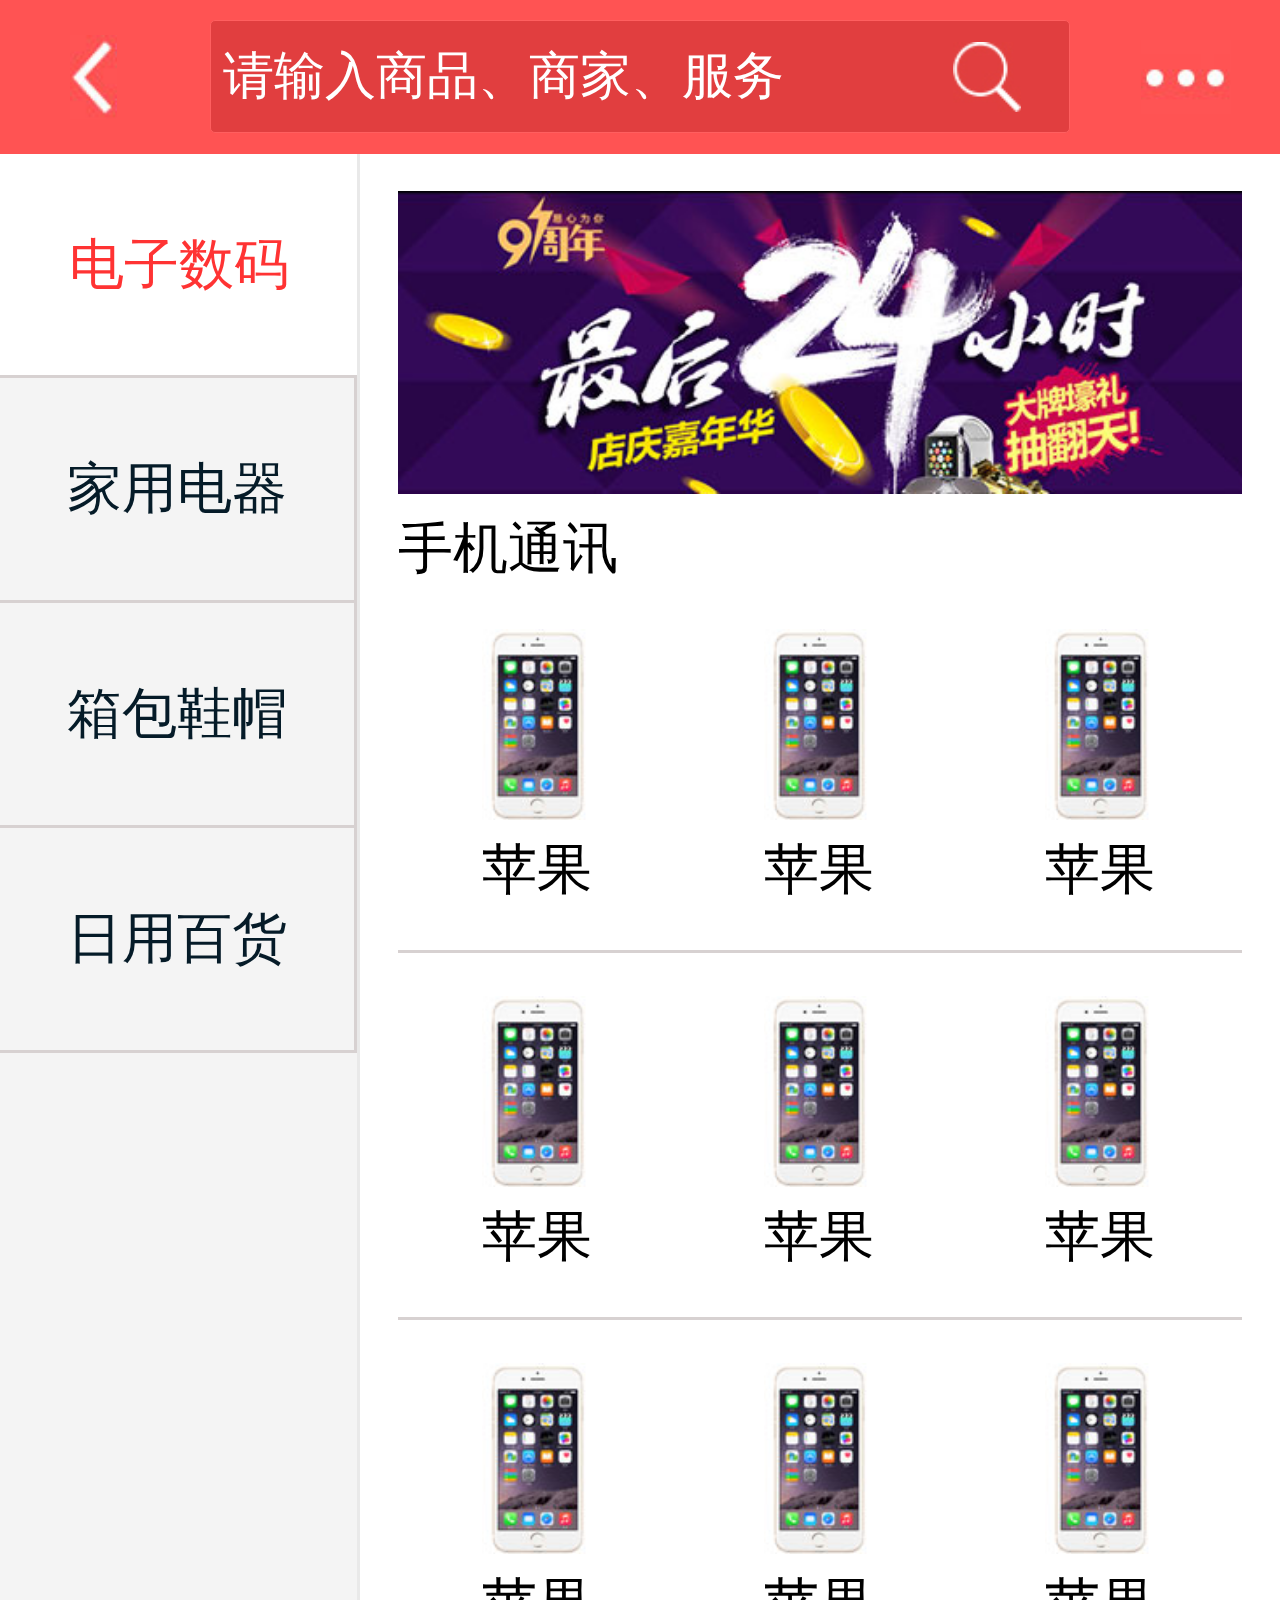
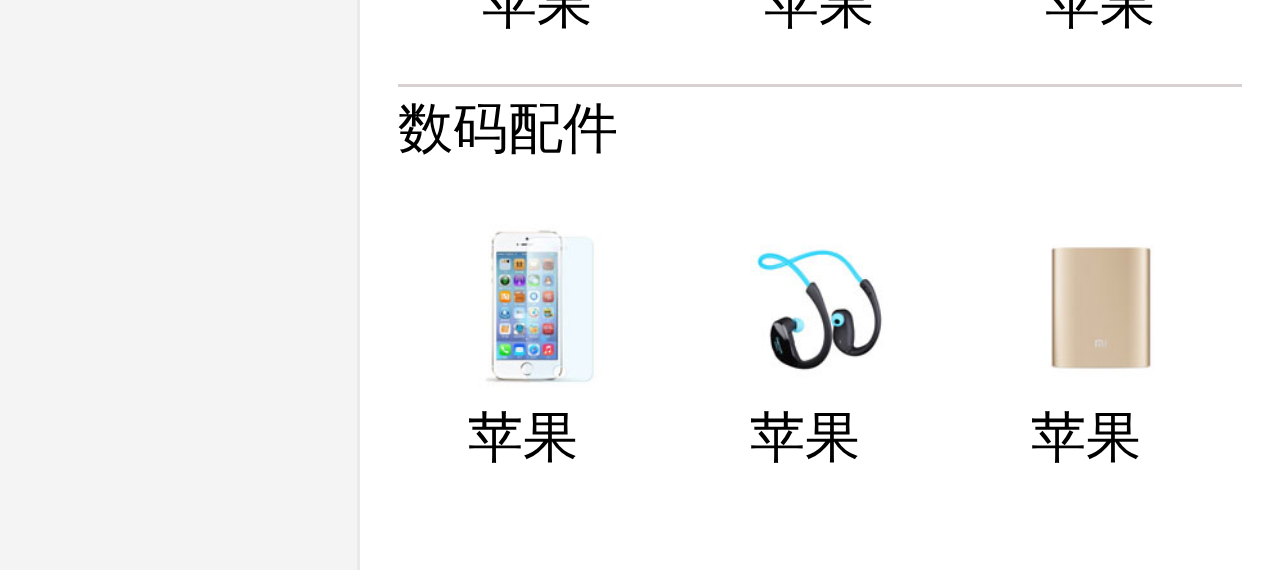
<file: category.html>
<!DOCTYPE html>
<html>
	<head>
		<meta charset="UTF-8">
		<meta name="viewport" content="width=device-width,initial-scale=1,minimum-scale=1,maximum-scale=1,user-scalable=no" />
		<title></title>
		<link rel="stylesheet" type="text/css" href="css/category.css"/>
	</head>
	<body>
		<header>
			<div class="message"><img src="images/category/g_back.jpg"/></div>
			<div class="search">
				<input type="text" value="请输入商品、商家、服务" />
			</div>
			<div class="sys"><img src="images/category/g_message.jpg"/></div>
		</header>
		
		<main>
			<aside>
				<a href="#" class="active">电子数码</a>
				<a href="#">家用电器</a>
				<a href="#">箱包鞋帽</a>
				<a href="#">日用百货</a>
			</aside>
			<article>
				<div class="add"><img src="images/category/g_banner.jpg"/></div>
				<div class="phone">
					<h2>手机通讯</h2>
					<div class="phone_content">
						<div><div><img src="images/category/g_list1.jpg"/><p>苹果</p></div></div>
						<div><div><img src="images/category/g_list1.jpg"/><p>苹果</p></div></div>
						<div><div><img src="images/category/g_list1.jpg"/><p>苹果</p></div></div>
						<div><div><img src="images/category/g_list1.jpg"/><p>苹果</p></div></div>
						<div><div><img src="images/category/g_list1.jpg"/><p>苹果</p></div></div>
						<div><div><img src="images/category/g_list1.jpg"/><p>苹果</p></div></div>
						<div><div><img src="images/category/g_list1.jpg"/><p>苹果</p></div></div>
						<div><div><img src="images/category/g_list1.jpg"/><p>苹果</p></div></div>
						<div><div><img src="images/category/g_list1.jpg"/><p>苹果</p></div></div>
					</div>
				</div>
				<div class="parts">
					<h2>数码配件</h2>
					<div class="phone_content parts_content">
						<div><div><img src="images/category/g_list22.jpg"/><p>苹果</p></div></div>
						<div><div><img src="images/category/g_list23.jpg"/><p>苹果</p></div></div>
						<div><div><img src="images/category/g_list24.jpg"/><p>苹果</p></div></div>
					</div>
				</div>
			</article>
		</main>
		
	<script src="js/public.js" type="text/javascript" charset="utf-8"></script>
	</body>
</html>
</file>
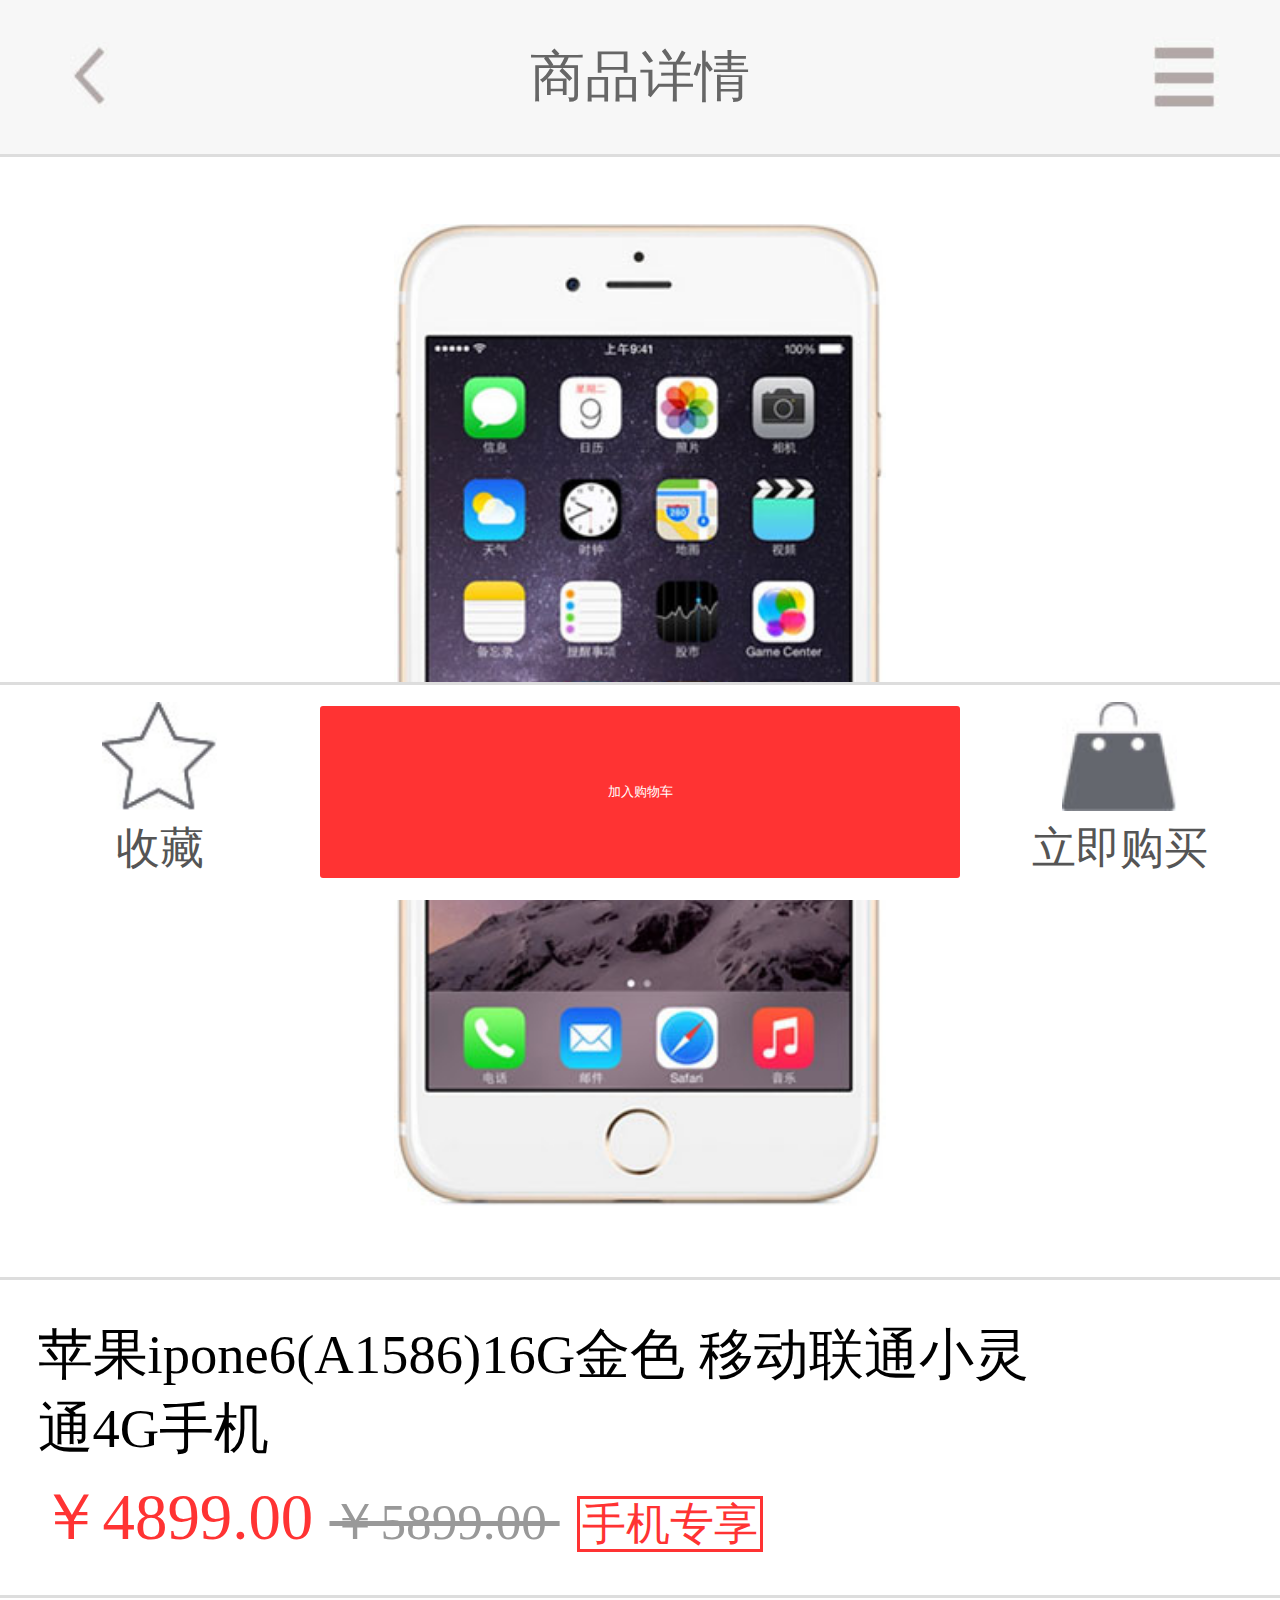
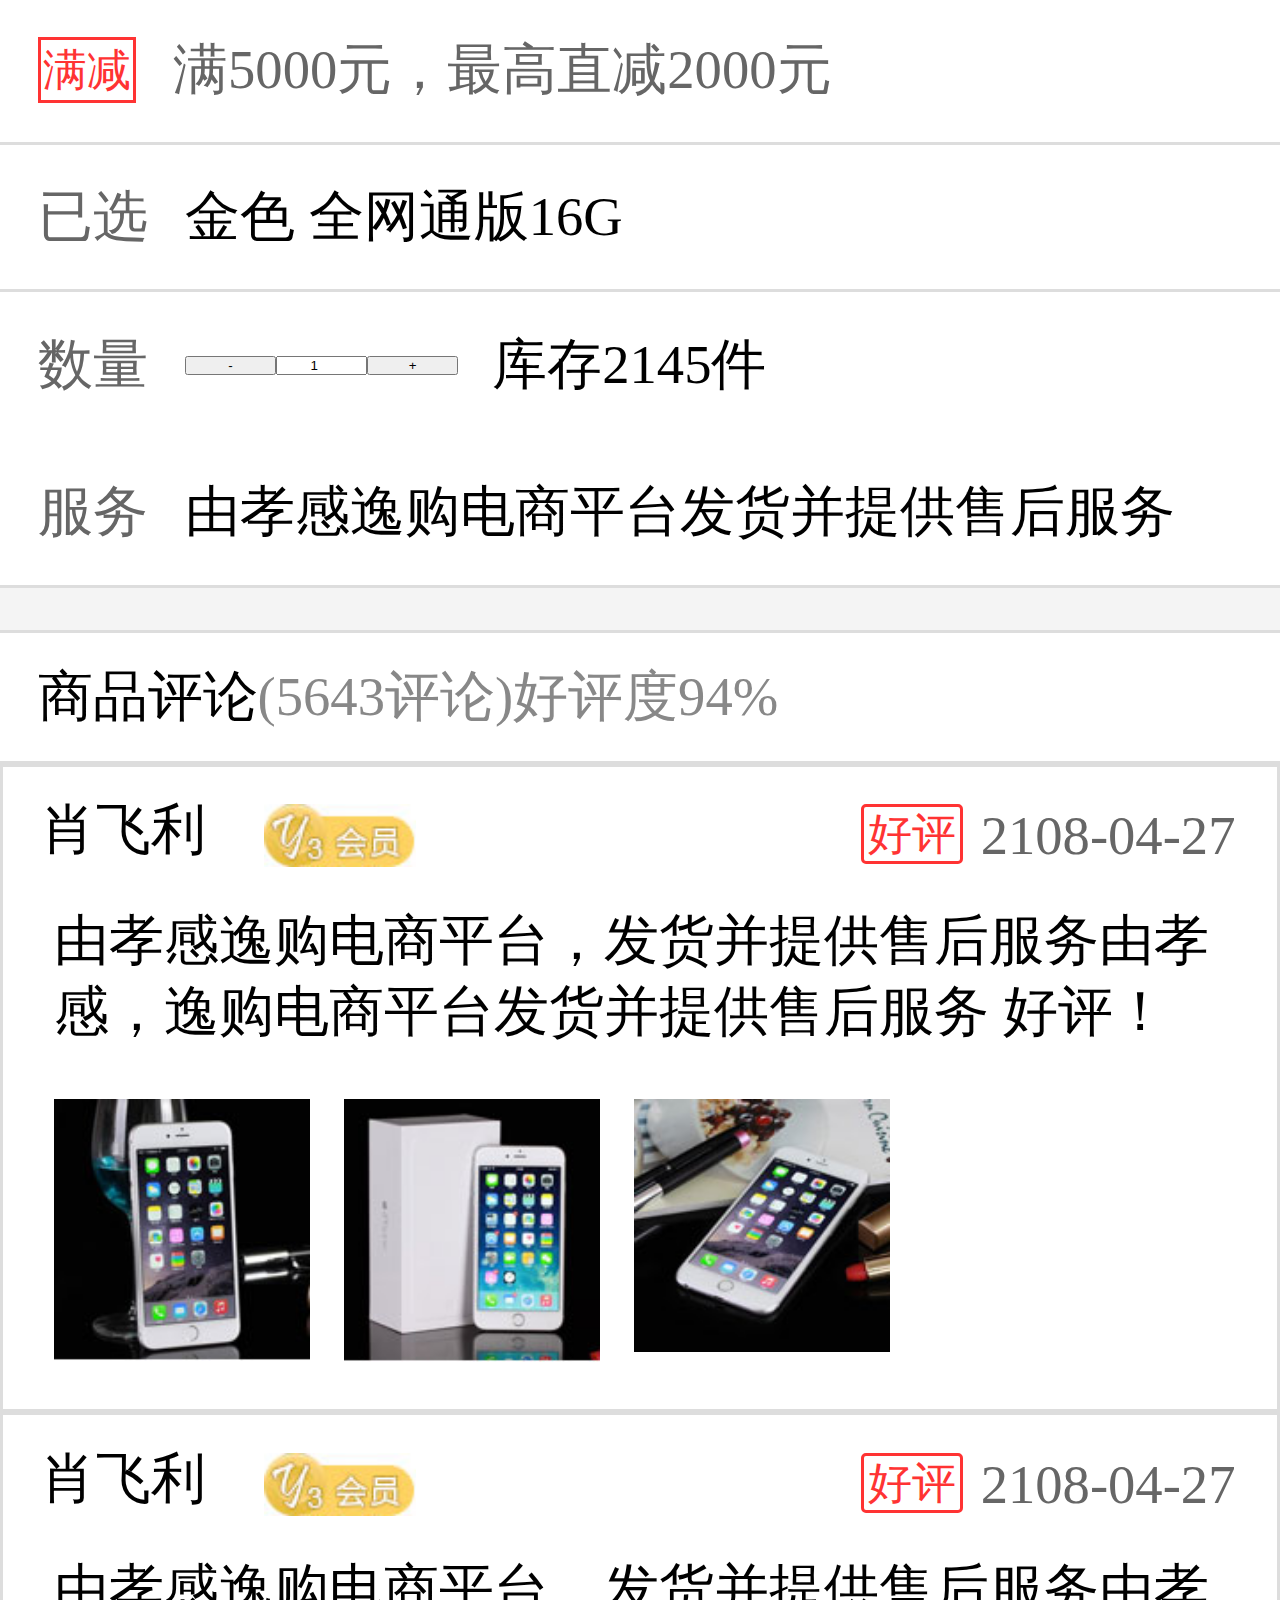
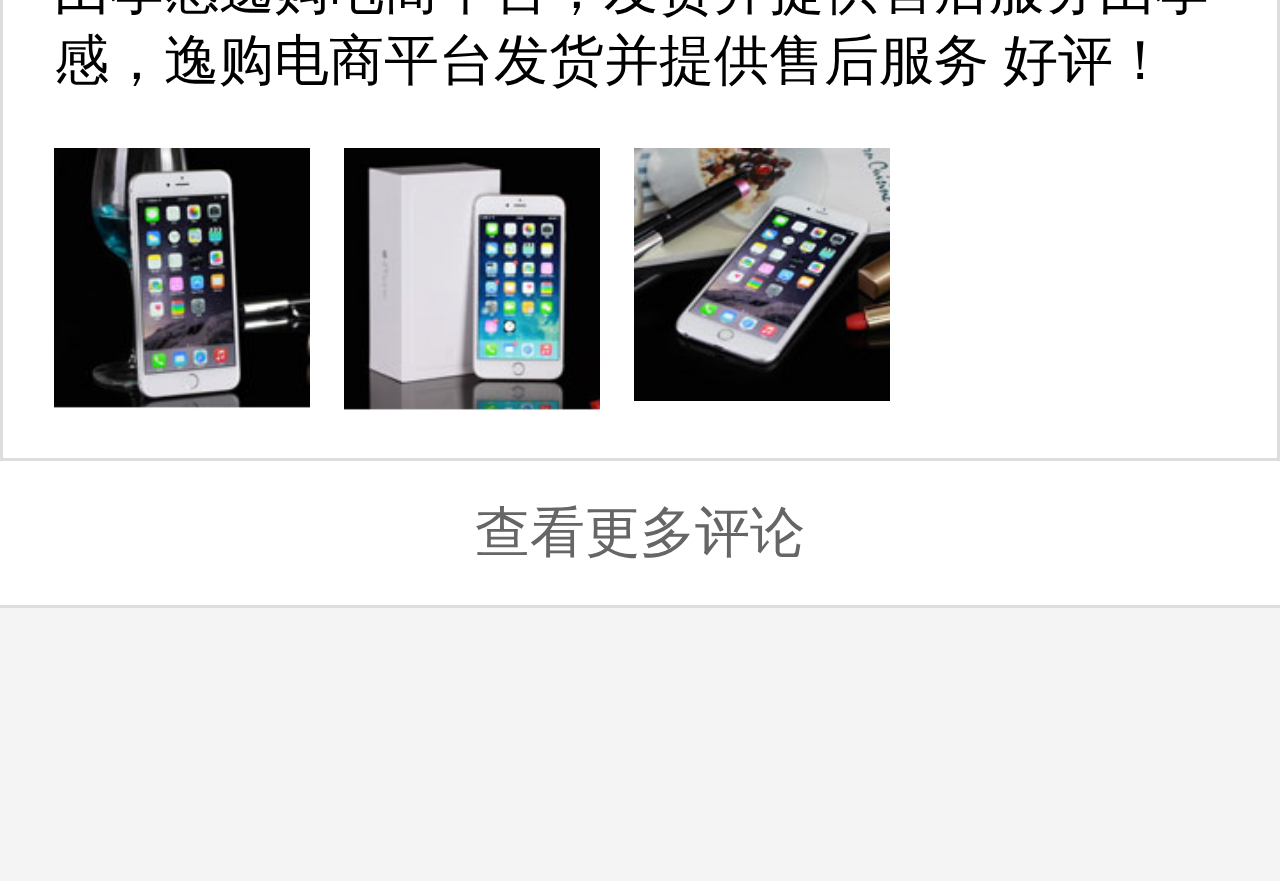
<file: detail.html>
<!DOCTYPE html>
<html>
	<head>
		<meta charset="UTF-8">
		<meta name="viewport" content="width=device-width,initial-scale=1,minimum-scale=1,maximum-scale=1,user-scalable=no" />
		<title></title>
		<link rel="stylesheet" type="text/css" href="css/detail.css"/>
	</head>
	<body>
		<header>
			<div class="message"><img src="images/list/pic_list_back.jpg"/></div>
			<div class="search">
				商品详情
			</div>
			<div class="sys"><img src="images/list/pic_list_list.jpg"/></div>
		</header>
		
		<main>
			<div class="banner">
				<img src="images/detail/detail_banner.jpg"/>
			</div>
			<div class="title">
				<p>苹果ipone6(A1586)16G金色 移动联通小灵通4G手机</p>
				<em>￥4899.00 <s>￥5899.00 </s> <span>手机专享</span></em>
			</div>
			<div class="sale">
				<span>满减</span>
				<p>满5000元，最高直减2000元</p>
			</div>
			<div class="checked">
				<span class="s_title">已选</span>
				<p>金色 全网通版16G</p>
			</div>
			<div class="other">
				<div class="count">
					<span class="s_title">数量</span>
					<div>
						<button>-</button>
						<input type="number" value="1" min="1" />
						<button>+</button>
					</div>
					<p>库存2145件</p>
				</div>
				<div class="count services">
					<span class="s_title">服务</span>
					<p>由孝感逸购电商平台发货并提供售后服务</p>
				</div>
			</div>
		</main>
		
		<div class="msg">
			<h2>
				商品评论 <span>(5643评论)好评度94%</span>
			</h2>
			<div class="msg_content">
				<div>
					<div class="msg_user">
						<div>肖飞利</div>
						<div>
							<em>好评</em>
							<span>2108-04-27</span>
						</div>
					</div>
					<p>由孝感逸购电商平台，发货并提供售后服务由孝感，逸购电商平台发货并提供售后服务 好评！</p>
					<div class="msg_pic">
						<ul>
							<li><img src="images/detail/detail_user1.jpg"/></li>
							<li><img src="images/detail/detail_user2.jpg"/></li>
							<li><img src="images/detail/detail_user3.jpg"/></li>
						</ul>
					</div>
				</div>
				<div>
					<div class="msg_user">
						<div>肖飞利</div>
						<div>
							<em>好评</em>
							<span>2108-04-27</span>
						</div>
					</div>
					<p>由孝感逸购电商平台，发货并提供售后服务由孝感，逸购电商平台发货并提供售后服务 好评！</p>
					<div class="msg_pic">
						<ul>
							<li><img src="images/detail/detail_user1.jpg"/></li>
							<li><img src="images/detail/detail_user2.jpg"/></li>
							<li><img src="images/detail/detail_user3.jpg"/></li>
						</ul>
					</div>
				</div>
			</div>
			<div class="more">查看更多评论</div>
		</div>
		
		<footer>
			<div class="collect">收藏</div>
			<div class="btn">
				<button>加入购物车</button>
			</div>
			<div class="buy">
				立即购买
			</div>
		</footer>
		
		<script src="js/public.js" type="text/javascript" charset="utf-8"></script>
	</body>
</html>
</file>
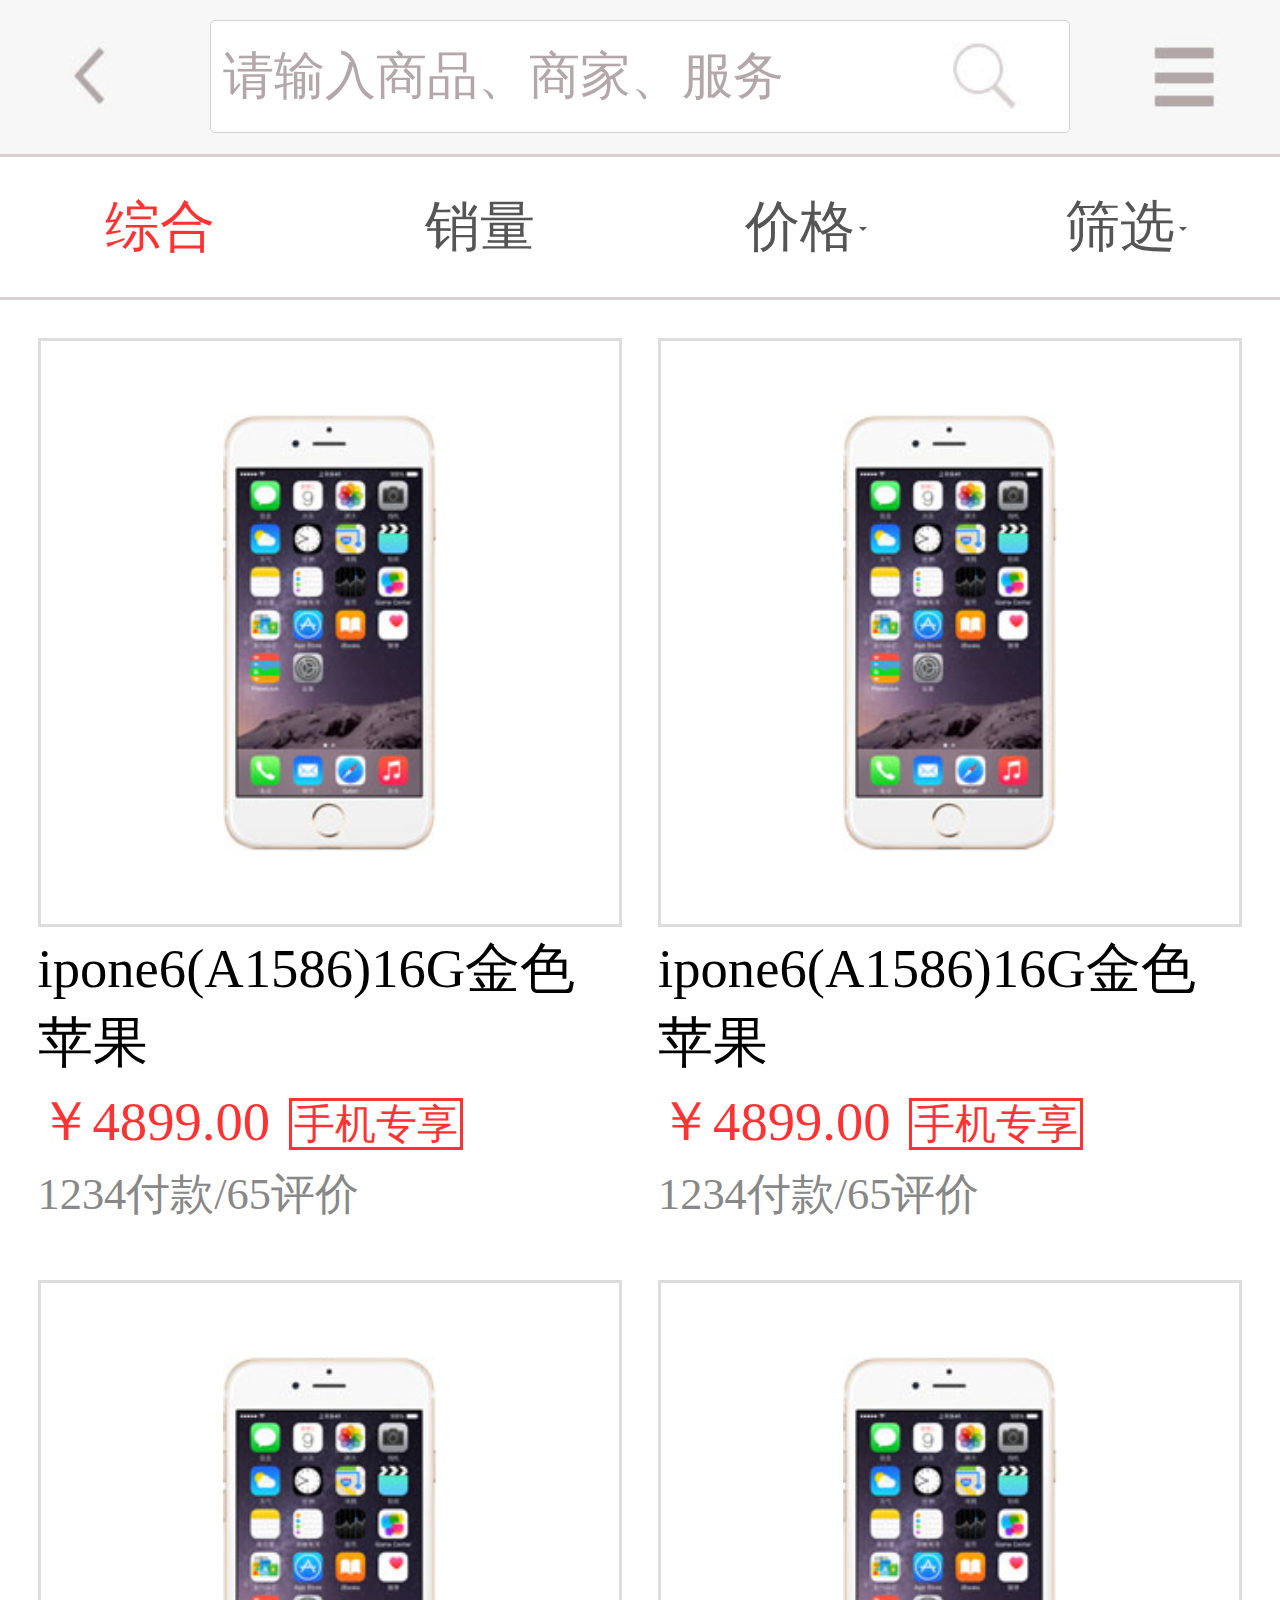
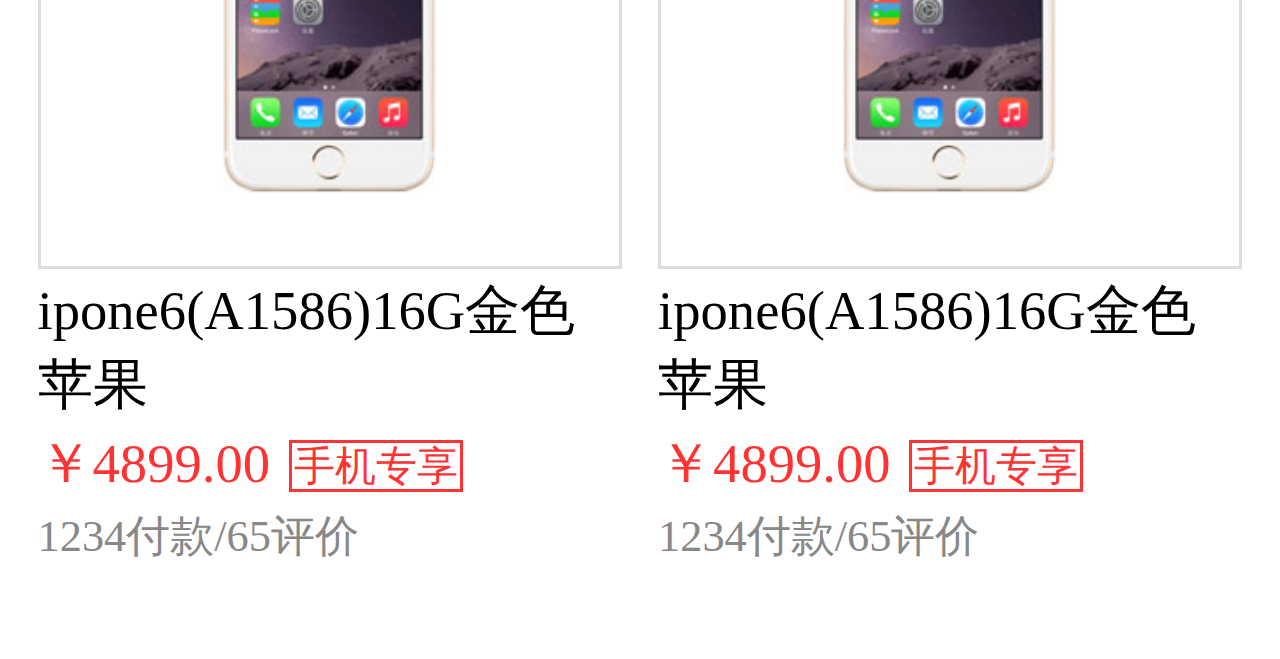
<file: list.html>
<!DOCTYPE html>
<html>
	<head>
		<meta charset="UTF-8">
		<meta name="viewport" content="width=device-width,initial-scale=1,minimum-scale=1,maximum-scale=1,user-scalable=no" />
		<title></title>
		<link rel="stylesheet" type="text/css" href="css/list.css"/>
	</head>
	<body>
		<header>
			<div class="message"><img src="images/list/pic_list_back.jpg"/></div>
			<div class="search">
				<input type="text" value="请输入商品、商家、服务" />
			</div>
			<div class="sys"><img src="images/list/pic_list_list.jpg"/></div>
		</header>
		
		<div class="btns">
			<a href="#" class="active">综合</a>
			<a href="#">销量</a>
			<a href="#" class="icon">价格</a>
			<a href="#" class="icon">筛选</a>
		</div>
		<main>
			<div>
				<div><img src="images/list/pic_list_listpic.jpg"/></div>
				<p>ipone6(A1586)16G金色苹果</p>
				<em>￥4899.00 <span>手机专享</span></em>
				<span>1234付款/65评价</span>
			</div>
			<div>
				<div><img src="images/list/pic_list_listpic.jpg"/></div>
				<p>ipone6(A1586)16G金色苹果</p>
				<em>￥4899.00 <span>手机专享</span></em>
				<span>1234付款/65评价</span>
			</div>
			<div>
				<div><img src="images/list/pic_list_listpic.jpg"/></div>
				<p>ipone6(A1586)16G金色苹果</p>
				<em>￥4899.00 <span>手机专享</span></em>
				<span>1234付款/65评价</span>
			</div>
			<div>
				<div><img src="images/list/pic_list_listpic.jpg"/></div>
				<p>ipone6(A1586)16G金色苹果</p>
				<em>￥4899.00 <span>手机专享</span></em>
				<span>1234付款/65评价</span>
			</div>
		</main>
		
		<script src="js/public.js" type="text/javascript" charset="utf-8"></script>
	</body>
</html>
</file>
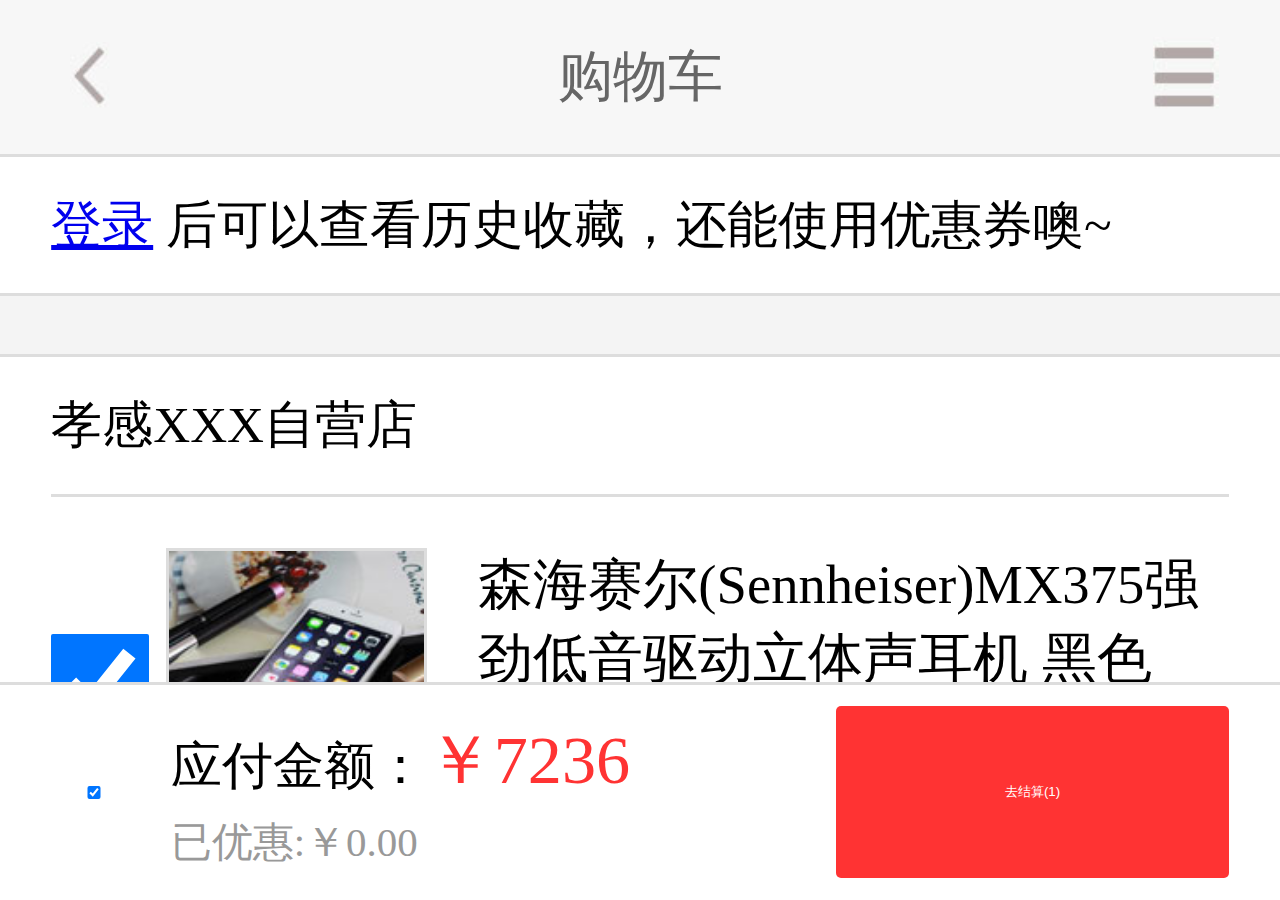
<file: shopcar.html>
<!DOCTYPE html>
<html>
	<head>
		<meta charset="UTF-8">
		<meta name="viewport" content="width=device-width,initial-scale=1,minimum-scale=1,maximum-scale=1,user-scalable=no" />
		<title></title>
		<link rel="stylesheet" type="text/css" href="css/shopcar.css"/>
	</head>
	<body>
		<header>
			<div class="message"><img src="images/list/pic_list_back.jpg"/></div>
			<div class="search">
				购物车
			</div>
			<div class="sys"><img src="images/list/pic_list_list.jpg"/></div>
		</header>
		
		<div class="preLogin">
			<a href="#">登录</a>
			后可以查看历史收藏，还能使用优惠券噢~
		</div>
	
		<main>
			<div>
				<h2>孝感XXX自营店</h2>
				<div class="shop_content">
					<div>
						<input type="checkbox" checked />
						<div class="shop_photo">
							<img src="images/detail/detail_user3.jpg"/>
						</div>
						<div class="shop_info">
							<h3>森海赛尔(Sennheiser)MX375强劲低音驱动立体声耳机 黑色</h3>
							<div>
								<div class="count">
									<button>-</button>
									<input type="number" value="1" min="1" />
									<button>+</button>
								</div>
								<div class="shop_price">
									<em>￥1568.00</em>
								</div>
							</div>
						</div>
					</div>
				</div>
			</div>
		</main>
		
		<footer>
			<input type="checkbox" checked />
			<div>
				<p>应付金额：<em>￥7236</em></p>
				<span>已优惠:￥0.00</span>
			</div>
			<button>去结算(1)</button>
		</footer>
	<script src="js/public.js" type="text/javascript" charset="utf-8"></script>
	</body>
</html>
</file>
<file: css/category.css>
* { margin: 0; padding: 0; box-sizing: border-box;}
body { font-size: 0.32rem;}
header {
	height: 0.9rem;
	background: #ff5353;
	display: flex;
}

.message,.sys {
	width: 1.1rem;
}
.search {
	flex: 1;
}
header > div {
	display: flex;
	justify-content: center;
	align-items: center;
}

header img {
	width: 48%;
	height: auto;
}

.search input {
	width: 95%;
	height: 0.66rem;
	background: #e13e3f url(../images/sou.gif) no-repeat 94% center;
	background-size:0.4rem;
	border: 1px solid #ff5f5f;
	border-radius: 5px;
	color: #fff;
	padding-left: 12px;
	font-size: 0.3rem;
}

.message img {
	width: 25%;
}

main {
	display: flex;
}
aside {
	flex: 22;
	background: #f4f4f4;
	border-right: 0.02rem solid #e9e9e9;
}
aside a {
	display: block;
	text-align: center;
	line-height: 1.3rem;
	color: #051b28;
	text-decoration: none;
	border-right: 0.02rem solid #d7d1d1;
	border-bottom: 0.02rem solid #d7d1d1;
}
aside .active {
	background: #fff;
	color: #f33;
	border-right:none
}
article {
	flex: 52;
	padding: 0.22rem;
}
article .add img {
	width: 100%;
	height: auto;
}

article h2 {
	font-size: 0.32rem;
	font-weight: normal;
	margin-top: 5px;
}

.phone_content {
	display: flex;
	flex-wrap: wrap;
}

.phone_content > div {
	width: 33.33333%;
	height: 2.15rem;
	display: flex;
	justify-content: center;
	align-items: center;
	border-bottom: 0.02rem solid #d7d1d1;
}

.phone_content > div > div{
	width: 40%;
}

.phone_content > div > div img{
	width: 100%;
	height: auto;
}

.parts_content > div {
	border-bottom: none;
}

.parts_content > div > div {
	width: 50%;
}
</file>
<file: css/detail.css>
* { margin: 0; padding: 0; box-sizing: border-box;}
body { font-size: 0.32rem;}
header {
	height: 0.9rem;
	background: #f7f7f7;
	display: flex;
}

.message,.sys {
	width: 1.1rem;
}
.search {
	flex: 1;
	color: #666;
}
header > div {
	display: flex;
	justify-content: center;
	align-items: center;
}

header img {
	width: 48%;
	height: auto;
}


.message img {
	width: 25%;
}
header .sys img {
	width: 35%;
	height: auto;
}

.banner { 
	height: 6.6rem;
	display: flex;
	justify-content: center;
	align-items: center;
	border-top: 0.02rem solid #ddd;
	}
.banner img {
	height: 88%;
	width: auto;
}

main > div {
	border-bottom: 0.02rem solid #ddd;
}

.title {
	 padding: 0.22rem 1.2rem 0.22rem 0.22rem;
	
}

.title em {
	display: inline-block;
	padding-top: 0.1rem;
	font-style: normal;
	color: #f33;
	font-size: 0.38rem;
	line-height: 0.4rem;
}

.title s {
	color: #999;
	font-size: 0.3rem;
}
.title span {
	border: 0.02rem solid #f33;
	color: #f33;
	font-size: 0.26rem;
	padding: 0 2px;
	margin-left: 0.1rem;
}

.sale {
	display: flex;
	height: 0.86rem;
	align-items: center;
	color: #666;
}

.sale span {
	border: 0.02rem solid #f33;
	color: #f33;
	font-size: 0.26rem;
	padding: 0 2px;
	margin:0 0.22rem;
}

.checked {
	display: flex;
	height: 0.86rem;
	align-items: center;	
}

.s_title {
	margin:0 0.22rem;
	color: #666;
}

.count {
	display: flex;
	height: 0.86rem;
	align-items: center;
	
}

.count > div { display: flex;
width: 1.6rem;
margin-right: 0.2rem;	}
.count > div button { width: 33.3333%;}
.count > div input { width: 33.3333%; 
text-align: center;}

.msg {
	border-top: 0.25rem solid #f4f4f4;
	border-bottom: 1.6rem solid #f4f4f4;
}

.msg h2 {
	border-top: 0.02rem solid #ddd;
	border-bottom: 0.02rem solid #ddd;
	height: 0.78rem;
	display: flex;
	align-items: center;
	font-weight: normal;
	font-size: 0.32rem;
	padding-left: 0.22rem;
}

.msg h2 span {
	color: #888;
}

.msg_user{
	display: flex;
	justify-content: space-between;
	padding: 0.22rem;
}

.msg_user>div:nth-child(1) {
	width: 2.2rem;
	background: url(../images/detail/detail_vip.jpg) no-repeat right center;
	background-size:contain;
	line-height: 0.3rem;
}

.msg_user>div:nth-child(2) em{
	border: 0.02rem solid #f33;
	border-radius: 5px;
	color: #f33;
	font-style: normal;
	font-size: 0.26rem;
	padding:2px 4px;
	vertical-align: top;
}
.msg_user>div:nth-child(2) span{
	color: #666;
	padding:2px 4px;
}

.msg_content p {
	padding: 0.3rem;
	padding-top: 0;
	line-height: 0.42rem;
}
.msg_pic ul {
	display: flex;
	padding-left: 0.3rem;
	list-style: none;
}
.msg_pic li {
	margin-right: 0.2rem;
}
.msg_pic img {
	width: 1.5rem;
	height: auto;
}

.msg_content > div{
	border: 0.02rem solid #ddd;
	padding-bottom: 0.2rem;
}

.more {
	height: 0.86rem;
	display: flex;
	justify-content: center;
	align-items: center;
	color: #666;
	border-bottom: 0.02rem solid #ddd;
}

footer {
	display: flex;
	position: fixed;
	left: 0;
	bottom: 0;
	background: #fff;
	border-top: 0.02rem solid #ddd;
	width: 100%;
	height: 1.28rem;
	
}
.collect {
	flex: 1;
	text-align: center;
	background: url(../images/detail/detail_start.jpg) no-repeat center 0.1rem;
	background-size: 36%;
	padding-top: 0.78rem;
	font-size: 0.26rem;
	color: #555;
}
.btn {
	flex: 2;
	display: flex;
	justify-content: center;
	align-items:center ;
}
.btn button {
	background: #f33;
	border: none;
	width: 100%;
	height:80%;
	color: #fff;
	border-radius: 3px;
}

.buy {
	flex: 1;
	text-align: center;
	background: url(../images/detail/detail_shoping.jpg) no-repeat center 0.1rem;
	background-size: 36%;
	padding-top: 0.78rem;
	font-size: 0.26rem;
	color: #555;
}
</file>
<file: css/list.css>
* { margin: 0; padding: 0; box-sizing: border-box;}
body { font-size: 0.32rem;}
header {
	height: 0.9rem;
	background: #f7f7f7;
	display: flex;
}

.message,.sys {
	width: 1.1rem;
}
.search {
	flex: 1;
}
header > div {
	display: flex;
	justify-content: center;
	align-items: center;
}

header img {
	width: 48%;
	height: auto;
}

.search input {
	width: 95%;
	height: 0.66rem;
	background: #fff url(../images/list/pic_list_search.jpg) no-repeat 94% center;
	background-size:0.4rem;
	border: 1px solid #d8d0ce;
	border-radius: 5px;
	color: #b3a7a9;
	padding-left: 12px;
	font-size: 0.3rem;
}

.message img {
	width: 25%;
}
header .sys img {
	width: 35%;
	height: auto;
}

.btns {
	display: flex;
	height: 0.86rem;
	justify-content: space-around;
	align-items: center;
	border-top: 0.02rem solid #d8d0ce;
	border-bottom: 0.02rem solid #d8d0ce;
}

.btns a {
	color: #555;
	text-decoration: none;
}
.btns .active {color: #f33;}
/*:before :after*/
.icon {
	position: relative;
}
.icon:after {
	content: "";
	display: block;
	width: 0;
	height: 0;
	border-top: 4px solid #555;
	border-left: 4px solid #fff;
	border-right: 4px solid #fff;
	border-bottom: 4px solid #fff;
	position: absolute;
	right: -12px;
	top: 50%;
}

main {
	display: flex;
	flex-wrap: wrap;
	padding: 0.22rem;
	justify-content: space-between;
}

main > div {
	width: 48.5%;
	padding-bottom: 0.3rem;
}

main > div > div {
	height: 3.45rem;
	border: 0.02rem solid #ddd;
	display: flex;
	justify-content: center;
	align-items: center;
}
main > div > div img {
	height: 75%;
	width: auto;
}

main > div > p {
	margin: 5px 0;
}

main > div > em {
	margin: 5px 0;
	font-style: normal;
	color: #f33;
}
main > div > em span{
	border: 0.02rem solid #f33;
	padding:0 2px;
	font-size: 0.24rem;
	vertical-align: calc(2px);
	margin-left: 5px;
}
main > div > span {
	font-size: 0.26rem;
	color: #888;
	margin: 5px 0;
	display: block;
}
</file>
<file: css/shopcar.css>
* { margin: 0; padding: 0; box-sizing: border-box;}
body { font-size: 0.32rem; background: #f4f4f4;}
header {
	height: 0.9rem;
	background: #f7f7f7;
	display: flex;
}

.message,.sys {
	width: 1.1rem;
}
.search {
	flex: 1;
	color: #666;
}
header > div {
	display: flex;
	justify-content: center;
	align-items: center;
}

header img {
	width: 48%;
	height: auto;
}


.message img {
	width: 25%;
}
header .sys img {
	width: 35%;
	height: auto;
}

.preLogin {
	line-height: 0.8rem;
	background: #fff;
	border-top: 0.02rem solid #ddd;
	border-bottom: 0.02rem solid #ddd;
	font-size: 0.3rem;
	padding-left: 0.3rem;
}

main {
	background: #fff;
	border-top: 0.02rem solid #ddd;
	border-bottom: 0.02rem solid #ddd;
	padding:0 0.3rem;
	margin-top: 0.34rem;
}
main h2{
	line-height: 0.8rem;
	border-bottom: 0.02rem solid #ddd;
	font-weight: normal;
	font-size: 0.3rem;
}

.shop_content > div {
	display: flex;
	padding: 0.3rem 0;
	border-bottom: 0.02rem solid #ddd;
}

.shop_content > div input {
	flex: 6;
}
.shop_content .shop_photo {
	flex: 16;
	margin-left: 0.1rem;
	margin-right: 0.3rem;
}
.shop_content .shop_photo img{
	width: 100%;
	height: auto;
	border: 0.02rem solid #ddd;
}

.shop_content .shop_info {
	flex: 46;
}

.shop_info h3 {
	font-size: 0.32rem;
	font-weight: normal;
	width: 100%;
}

.shop_info > div {
	display: flex;
	margin-top: 0.16rem;
	justify-content: space-between;
}

.count {
	 display: flex;
	width: 1.8rem;
	margin-right: 0.2rem;
	height: 0.5rem;
}
.count button { width: 33.3333%;}
.count input { width: 33.3333%; 
text-align: center;}

.shop_price {
	width: 2rem;
	display: flex;
	align-items: center;
	justify-content: flex-end;
}

.shop_price em{
	font-style: normal;
	color: #f33;
	text-align: right;
	font-size: 0.36rem;
}

footer {
	height: 1.28rem;
	border-top: 0.02rem solid #ddd;
	margin-top: 0.34rem;
	background: #fff;
	position: fixed;
	left: 0;
	bottom: 0;
	width: 100%;
	padding: 0 0.3rem;
	display: flex;
	align-items: center;
}

footer > input {
	width: 0.5rem;
}
footer > div {
	flex: 1;
	margin-left: 0.2rem;
}
footer > div p{
	font-size: 0.3rem;
}
footer > div em{
	font-size: 0.4rem;
	font-style: normal;
	color: #f33;
}
footer > div span{
	font-size: 0.24rem;
	color:#999;
}

footer > button {
	width: 2.3rem;
	border: none;
	background: #f33;
	color: #fff;
	border-radius: 5px;
	height: 80%;
	
}
</file>
